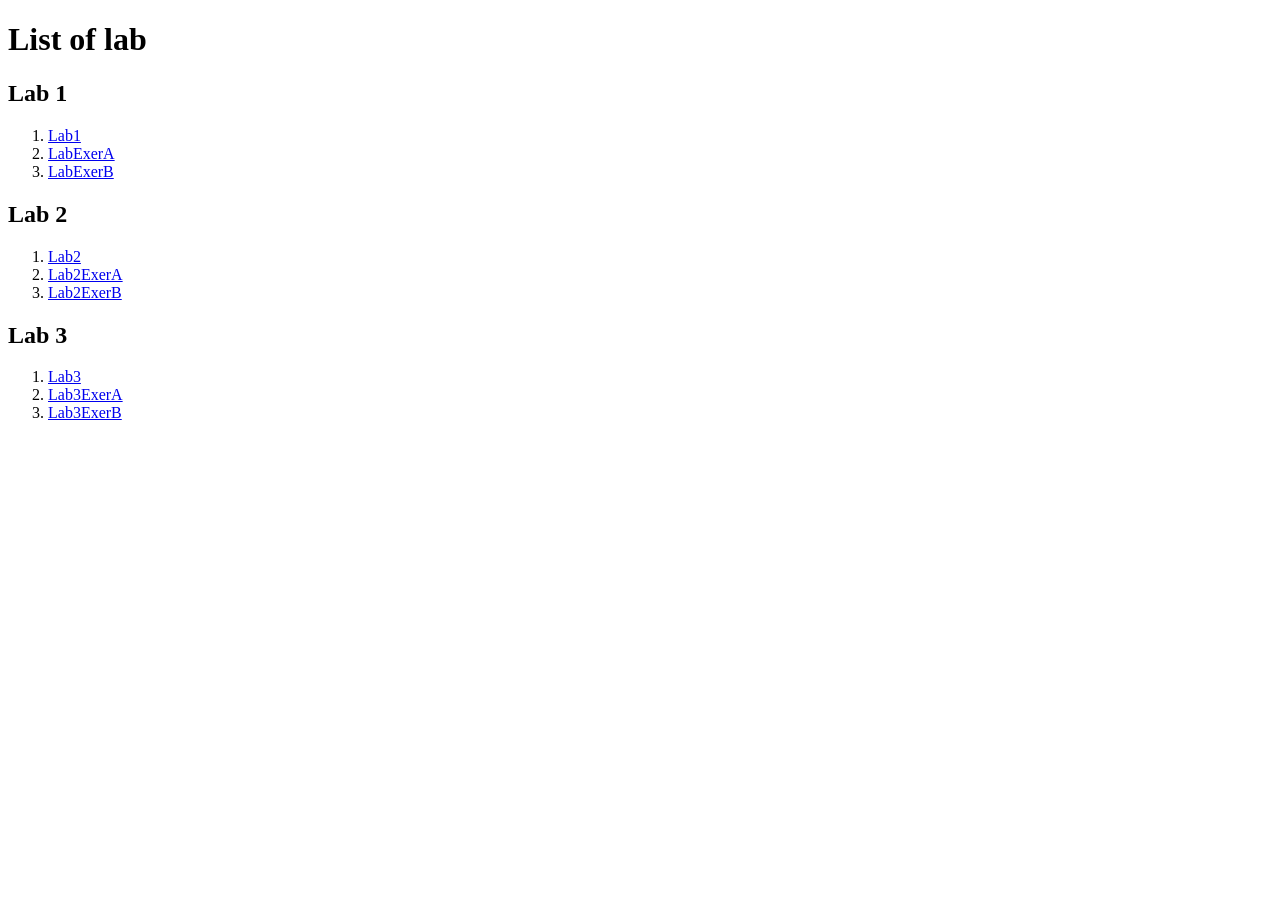
<file: index.html>
<!DOCTYPE html>
<html>
    <head>
        <title>List of lab </title>
    </head>
    <body>
        <h1>List of lab</h1>

        <h2>Lab 1</h2>
        <ol>
            <li> <a href = " LAB1/LAB1.html(S80904).zip">Lab1</a></li>
            <li> <a href = " Lab Exercise 1/profile.html">LabExerA</a></li>
            <li> <a href = " Lab Exercise 2/lab1_ExerciseB.html">LabExerB</a></li>
        </ol>
        <h2>Lab 2</h2>
        <ol>
            <li> <a href = " Lab 2/lab2.html">Lab2</a></li>
            <li> <a href = " Lab2_ProblemA(S80904)/lab2_ExerA.html">Lab2ExerA</a></li>  
            <li> <a href = " Lab2_ProbelemB(S80904)/lab2_ExerB.html">Lab2ExerB</a></li>
        </ol>
        <h2>Lab 3</h2>
        <ol>
            <li> <a href = " Lab3(S80904)/calculator.html">Lab3</a></li>
            <li> <a href = " LAB3_A.html/lab3_ExerA.html">Lab3ExerA</a></li>  
            <li> <a href = " LAB3_B.html/lab3_ExerB.html">Lab3ExerB</a></li>
        </ol>
    </body>
</html>
</file>
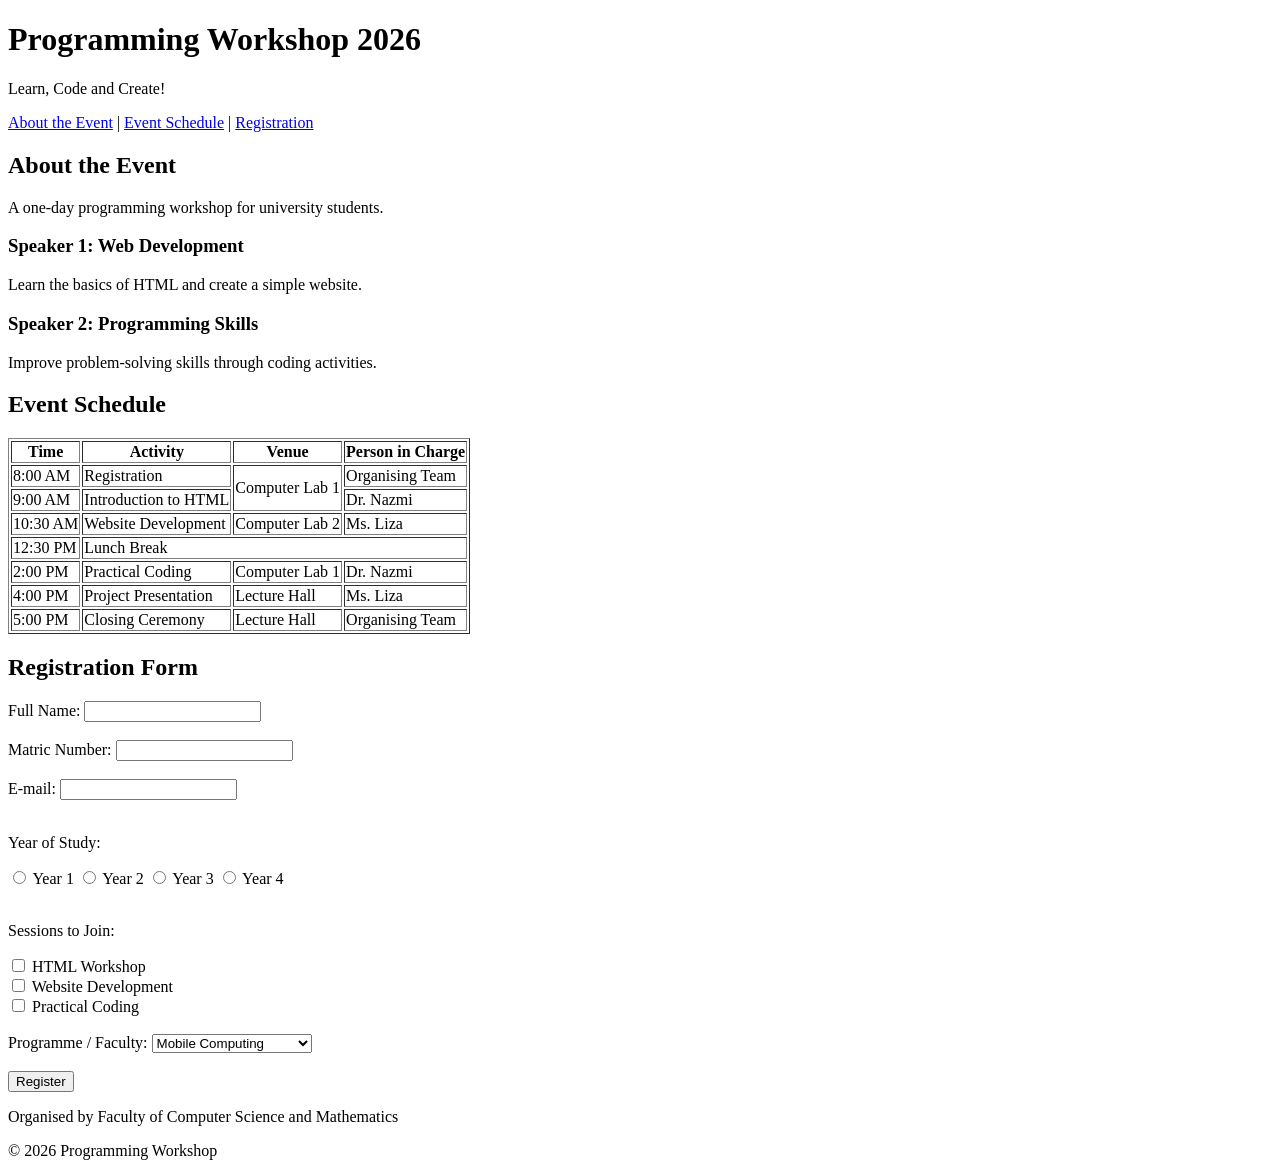
<file: Lab2_ProblemA(S80904)/lab2_ExerA.html>
<!DOCTYPE html>
<html lang="en">
<head>
    <meta charset="UTF-8">
    <title>Programming Workshop</title>
</head>
<body>

    <!-- Header: Nama dan slogan acara -->
    <header>
        <h1>Programming Workshop 2026</h1>
        <p>Learn, Code and Create!</p>
    </header>

    <!-- Navigation: Pautan ke setiap section -->
    <nav>
        <a href="#about">About the Event</a> |
        <a href="#schedule">Event Schedule</a> |
        <a href="#register">Registration</a>
    </nav>

    <!-- Section 1: Maklumat acara -->
    <section id="about">
        <h2>About the Event</h2>
        <p>A one-day programming workshop for university students.</p>

        <article>
            <h3>Speaker 1: Web Development</h3>
            <p>Learn the basics of HTML and create a simple website.</p>
        </article>

        <article>
            <h3>Speaker 2: Programming Skills</h3>
            <p>Improve problem-solving skills through coding activities.</p>
        </article>
    </section>

    <!-- Section 2: Jadual aktiviti -->
    <section id="schedule">
        <h2>Event Schedule</h2>

        <table border="1">
            <tr>
                <th>Time</th>
                <th>Activity</th>
                <th>Venue</th>
                <th>Person in Charge</th>
            </tr>
            <tr>
                <td>8:00 AM</td>
                <td>Registration</td>
                <td rowspan="2">Computer Lab 1</td>
                <td>Organising Team</td>
            </tr>
            <tr>
                <td>9:00 AM</td>
                <td>Introduction to HTML</td>
                <td>Dr. Nazmi</td>
            </tr>
            <tr>
                <td>10:30 AM</td>
                <td>Website Development</td>
                <td>Computer Lab 2</td>
                <td>Ms. Liza</td>
            </tr>
            <tr>
                <td>12:30 PM</td>
                <td colspan="3">Lunch Break</td>
            </tr>
            <tr>
                <td>2:00 PM</td>
                <td>Practical Coding</td>
                <td>Computer Lab 1</td>
                <td>Dr. Nazmi</td>
            </tr>
            <tr>
                <td>4:00 PM</td>
                <td>Project Presentation</td>
                <td>Lecture Hall</td>
                <td>Ms. Liza</td>
            </tr>
            <tr>
                <td>5:00 PM</td>
                <td>Closing Ceremony</td>
                <td>Lecture Hall</td>
                <td>Organising Team</td>
            </tr>
        </table>
    </section>

    <!-- Section 3: Borang pendaftaran -->
    <section id="register">
        <h2>Registration Form</h2>

        <form action="register.html" method="post">
            <label for="fullname">Full Name:</label>
            <input type="text" id="fullname" name="fullname" required>
            <br><br>

            <label for="matric">Matric Number:</label>
            <input type="text" id="matric" name="matric" required>
            <br><br>

            <label for="email">E-mail:</label>
            <input type="email" id="email" name="email" required>
            <br><br>

            <p>Year of Study:</p>
            <input type="radio" id="year1" name="year" value="Year 1">
            <label for="year1">Year 1</label>

            <input type="radio" id="year2" name="year" value="Year 2">
            <label for="year2">Year 2</label>

            <input type="radio" id="year3" name="year" value="Year 3">
            <label for="year3">Year 3</label>

            <input type="radio" id="year4" name="year" value="Year 4">
            <label for="year4">Year 4</label>
            <br><br>

            <p>Sessions to Join:</p>
            <input type="checkbox" id="html" name="sessions" value="HTML">
            <label for="html">HTML Workshop</label>
            <br>

            <input type="checkbox" id="web" name="sessions" value="Web">
            <label for="web">Website Development</label>
            <br>

            <input type="checkbox" id="coding" name="sessions" value="Coding">
            <label for="coding">Practical Coding</label>
            <br><br>

            <label for="programme">Programme / Faculty:</label>
            <select id="programme" name="programme">
                <option value="Mobile Computing">Mobile Computing</option>
                <option value="Computer Science">Computer Science</option>
                <option value="Information Technology">Information Technology</option>
                <option value="Software Engineering">Software Engineering</option>
            </select>
            <br><br>

            <input type="submit" value="Register">
        </form>
    </section>

    <!-- Footer: Maklumat penganjur -->
    <footer>
        <p>Organised by Faculty of Computer Science and Mathematics</p>
        <p>&copy; 2026 Programming Workshop</p>
    </footer>

</body>
</html>
</file>
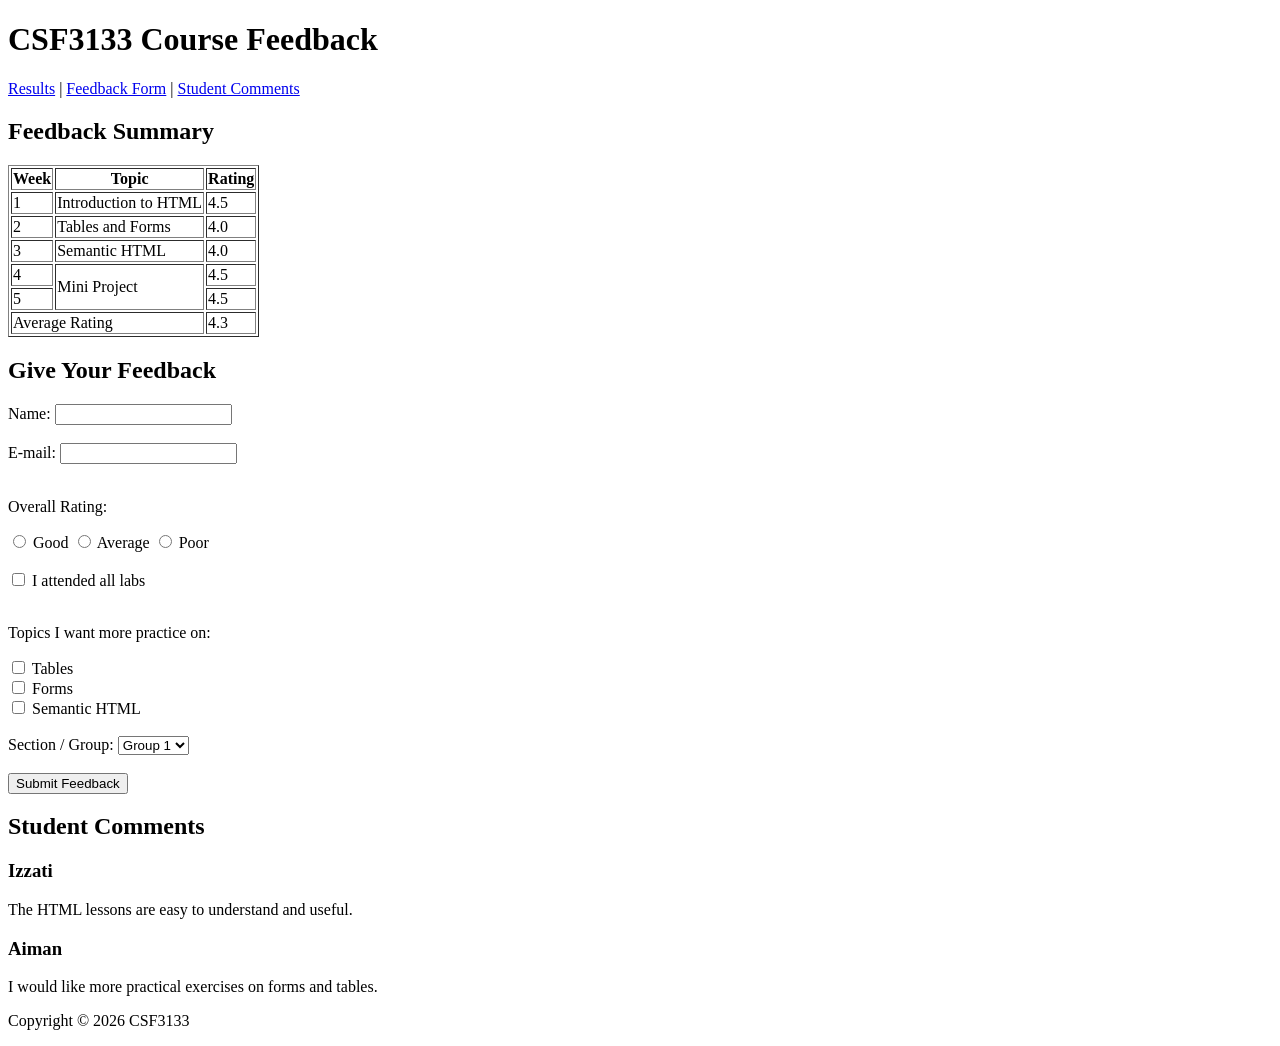
<file: Lab2_ProblemB(S80904)/lab2_ExerB.html>
<!DOCTYPE html>
<html lang="en">
<head>
    <meta charset="UTF-8">
    <title>Course Feedback</title>
</head>
<body>

    <!-- Errors in the original code:
    Error 1 (Line 10): </head> used instead of </header>.
    Error 2 (Line 20): Rating used <td> instead of <th>.
    Error 3 (Line 26): Missing closing </tr> tag.
    Error 4 (Line 28): Incorrect colspan="3" in the Week 2 row.
    Error 5 (Line 32): Missing > in the Semantic HTML cell.
    Error 6 (Line 40): Label for="name" did not match input id.
    Error 7 (Lines 42-44): Radio buttons used different names.
    Error 8 (Line 47): Label for="labs" did not match id="lab".
    Error 9 (Line 49): </from> should be </form>.
    Error 10 (Line 52): Missing semicolon after &copy.
    -->

    <!-- Header: Tajuk halaman -->
    <header>
        <h1>CSF3133 Course Feedback</h1>
    </header>

    <!-- Navigation: Pautan ke bahagian halaman -->
    <nav>
        <a href="#results">Results</a> |
        <a href="#form">Feedback Form</a> |
        <a href="#comments">Student Comments</a>
    </nav>

    <!-- Section 1: Jadual ringkasan maklum balas -->
    <section id="results">
        <h2>Feedback Summary</h2>

        <table border="1">
            <tr>
                <th>Week</th>
                <th>Topic</th>
                <th>Rating</th>
            </tr>
            <tr>
                <td>1</td>
                <td>Introduction to HTML</td>
                <td>4.5</td>
            </tr>
            <tr>
                <td>2</td>
                <td>Tables and Forms</td>
                <td>4.0</td>
            </tr>
            <tr>
                <td>3</td>
                <td>Semantic HTML</td>
                <td>4.0</td>
            </tr>
            <tr>
                <td>4</td>
                <td rowspan="2">Mini Project</td>
                <td>4.5</td>
            </tr>
            <tr>
                <td>5</td>
                <td>4.5</td>
            </tr>
            <tr>
                <td colspan="2">Average Rating</td>
                <td>4.3</td>
            </tr>
        </table>
    </section>

    <!-- Section 2: Borang maklum balas -->
    <section id="form">
        <h2>Give Your Feedback</h2>

        <form action="submit_feedback.php" method="post">

            <label for="fullname">Name:</label>
            <input type="text" id="fullname" name="name" required>
            <br><br>

            <label for="email">E-mail:</label>
            <input type="email" id="email" name="email" required>
            <br><br>

            <p>Overall Rating:</p>

            <input type="radio" id="good" name="rating" value="Good">
            <label for="good">Good</label>

            <input type="radio" id="average" name="rating" value="Average">
            <label for="average">Average</label>

            <input type="radio" id="poor" name="rating" value="Poor">
            <label for="poor">Poor</label>
            <br><br>

            <input type="checkbox" id="lab" name="labs" value="yes">
            <label for="lab">I attended all labs</label>
            <br><br>

            <!-- New section: Topik untuk latihan tambahan -->
            <p>Topics I want more practice on:</p>

            <input type="checkbox" id="tables" name="topics" value="Tables">
            <label for="tables">Tables</label>
            <br>

            <input type="checkbox" id="forms" name="topics" value="Forms">
            <label for="forms">Forms</label>
            <br>

            <input type="checkbox" id="semantic" name="topics" value="Semantic HTML">
            <label for="semantic">Semantic HTML</label>
            <br><br>

            <!-- New section: Pilihan section atau kumpulan -->
            <label for="group">Section / Group:</label>
            <select id="group" name="group">
                <option value="Group 1">Group 1</option>
                <option value="Group 2">Group 2</option>
                <option value="Group 3">Group 3</option>
            </select>
            <br><br>

            <input type="submit" value="Submit Feedback">

        </form>
    </section>

    <!-- Section 3: Komen daripada pelajar -->
    <section id="comments">
        <h2>Student Comments</h2>

        <article>
            <h3>Izzati</h3>
            <p>The HTML lessons are easy to understand and useful.</p>
        </article>

        <article>
            <h3>Aiman</h3>
            <p>I would like more practical exercises on forms and tables.</p>
        </article>
    </section>

    <!-- Footer: Hak cipta -->
    <footer>
        <p>Copyright &copy; 2026 CSF3133</p>
    </footer>

</body>
</html>
</file>
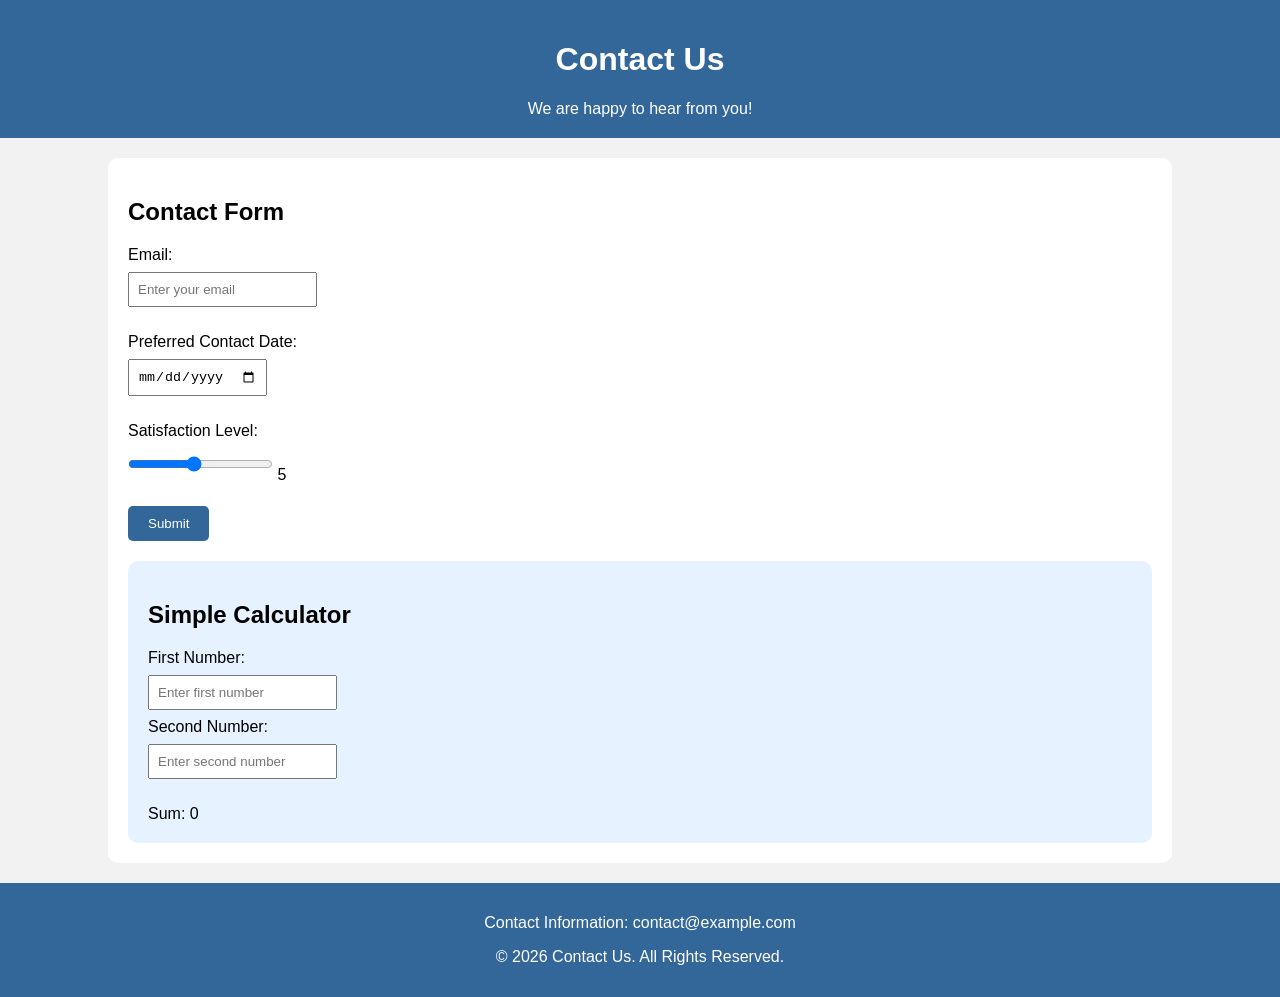
<file: Lab3(s80904).html/calculator.html>
<!DOCTYPE html>
<html>
<head>
    <title>Interactive Contact Form</title>

    <style>
        body {
            font-family: Arial, sans-serif;
            background-color: #f2f2f2;
            margin: 0;
            padding: 0;
        }

        .header {
            background-color: #336699;
            color: white;
            text-align: center;
            padding: 20px;
        }

        .content {
            width: 80%;
            margin: 20px auto;
            background-color: white;
            padding: 20px;
            border-radius: 10px;
        }

        .calculator {
            background-color: #e6f2ff;
            padding: 20px;
            margin-top: 20px;
            border-radius: 10px;
        }

        input {
            margin: 8px 0;
            padding: 8px;
        }

        button {
            background-color: #336699;
            color: white;
            padding: 10px 20px;
            border: none;
            cursor: pointer;
            border-radius: 5px;
        }

        button:hover {
            background-color: #224466;
        }

        .footer {
            background-color: #336699;
            color: white;
            text-align: center;
            padding: 15px;
        }
    </style>
</head>

<body>

    <!-- Header Section -->
    <div class="header">

        <h1>Contact Us</h1>

        <span>We are happy to hear from you!</span>

    </div>


    <!-- Content Section -->
    <div class="content">

        <h2>Contact Form</h2>

        <form onsubmit="submitForm(event)">

            <!-- Email Input -->
            <label>Email:</label><br>
            <input type="email" id="email"
                   placeholder="Enter your email" required>
            <br><br>

            <!-- Date Input -->
            <label>Preferred Contact Date:</label><br>
            <input type="date" id="date" required>
            <br><br>

            <!-- Range Slider -->
            <label>Satisfaction Level:</label><br>
            <input type="range" id="satisfaction"
                   min="1" max="10" value="5"
                   oninput="showSatisfaction()">

            <span id="level">5</span>
            <br><br>

            <!-- Submit Button -->
            <button type="submit">Submit</button>

        </form>


        <!-- Calculator Section -->
        <div class="calculator">

            <h2>Simple Calculator</h2>

            <label>First Number:</label><br>

            <input type="number" id="x"
                   placeholder="Enter first number"
                   oninput="calculate()">

            <br>

            <label>Second Number:</label><br>

            <input type="number" id="y"
                   placeholder="Enter second number"
                   oninput="calculate()">

            <br><br>

            <label>Sum:</label>

            <output id="result" for="x y">0</output>

        </div>

    </div>


    <!-- Footer Section -->
    <div class="footer">

        <p>Contact Information: contact@example.com</p>

        <p>&copy; 2026 Contact Us. All Rights Reserved.</p>

    </div>


    <!-- JavaScript -->
    <script>

        // Calculator Function
        function calculate() {

            let num1 = parseFloat(document.getElementById("x").value) || 0;

            let num2 = parseFloat(document.getElementById("y").value) || 0;

            let sum = num1 + num2;

            document.getElementById("result").value = sum;

        }


        // Satisfaction Level Function
        function showSatisfaction() {

            let value = document.getElementById("satisfaction").value;

            document.getElementById("level").innerHTML = value;

        }


        // Submit Form Function
        function submitForm(event) {

            event.preventDefault();

            alert("Your contact form has been submitted!");

        }

    </script>

</body>
</html>
</file>
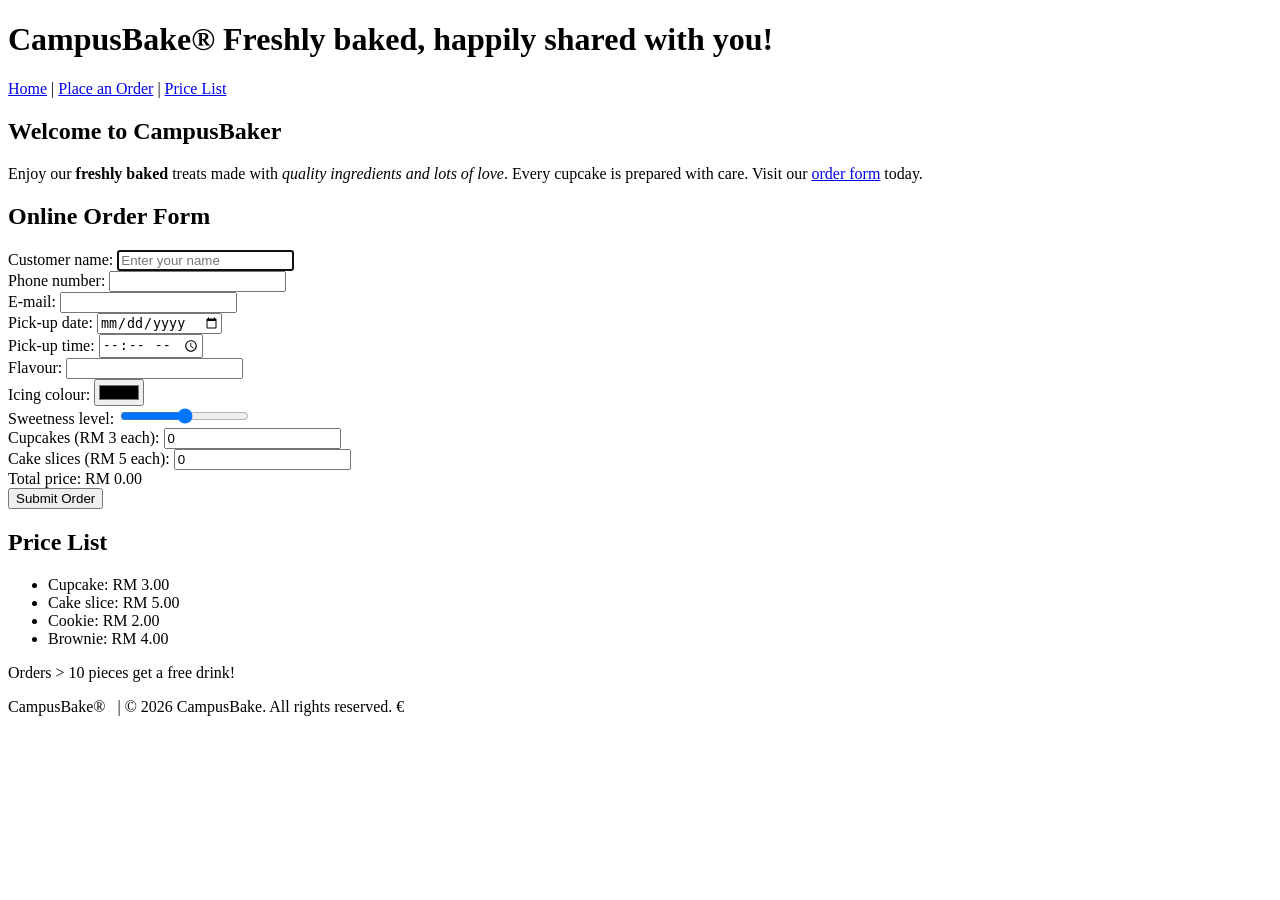
<file: LAB3_A.html/Lab3_ExerA.html>
<!DOCTYPE html>
<html lang="en">
<head>
    <meta charset="UTF-8">
    <title>CampusBake Online Order</title>
</head>
<body>

    <!-- Header -->
    <div id="header">
        <h1>CampusBake&reg;
            <span>Freshly baked, happily shared with you!</span>
        </h1>
    </div>

    <!-- Navigation -->
    <div id="nav">
        <a href="#home">Home</a> |
        <a href="#order">Place an Order</a> |
        <a href="#prices">Price List</a>
    </div>

    <!-- Main Content -->
    <div id="content">
        <h2 id="home">Welcome to CampusBaker</h2>

        <p>
            Enjoy our <strong>freshly baked</strong> treats made with
            <em>quality ingredients and lots of love</em>.
            Every cupcake is <span>prepared with care</span>.
            Visit our <a href="#order">order form</a> today.
        </p>

        <!-- Order Form -->
        <div id="order">
            <h2>Online Order Form</h2>

            <form action="#" method="get"
                oninput="total.value = (Number(cupcakes.value)*3 + Number(slices.value)*5).toFixed(2)">

                <label for="customer">Customer name:</label>
                <input type="text" id="customer" name="customer"
                    placeholder="Enter your name" required autofocus>
                <br>

                <label for="phone">Phone number:</label>
                <input type="tel" id="phone" name="phone" required>
                <br>

                <label for="email">E-mail:</label>
                <input type="email" id="email" name="email" required>
                <br>

                <label for="date">Pick-up date:</label>
                <input type="date" id="date" name="date">
                <br>

                <label for="time">Pick-up time:</label>
                <input type="time" id="time" name="time">
                <br>

                <label for="flavour">Flavour:</label>
                <input type="text" id="flavour" name="flavour"
                    list="flavours">

                <datalist id="flavours">
                    <option value="Chocolate">
                    <option value="Vanilla">
                    <option value="Strawberry">
                    <option value="Red Velvet">
                </datalist>
                <br>

                <label for="icing">Icing colour:</label>
                <input type="color" id="icing" name="icing">
                <br>

                <label for="sweetness">Sweetness level:</label>
                <input type="range" id="sweetness" name="sweetness"
                    min="1" max="5" step="1">
                <br>

                <label for="cupcakes">Cupcakes (RM 3 each):</label>
                <input type="number" id="cupcakes" name="cupcakes"
                    min="0" value="0">
                <br>

                <label for="slices">Cake slices (RM 5 each):</label>
                <input type="number" id="slices" name="slices"
                    min="0" value="0">
                <br>

                Total price: RM
                <output name="total" for="cupcakes slices">0.00</output>
                <br>

                <button type="submit">Submit Order</button>
            </form>
        </div>
    </div>

    <!-- Sidebar: Price List -->
    <div id="sidebar">
        <h2 id="prices">Price List</h2>
        <ul>
            <li>Cupcake: RM 3.00</li>
            <li>Cake slice: RM 5.00</li>
            <li>Cookie: RM 2.00</li>
            <li>Brownie: RM 4.00</li>
        </ul>

        <p>Orders &gt; 10 pieces get a free drink!</p>
    </div>

    <!-- Footer -->
    <div id="footer">
        <p>
            CampusBake&reg; &nbsp; | &copy; 2026 CampusBake. All rights reserved. &euro;
        </p>
    </div>

</body>
</html>

<!-- Testing observations:
1. Submitting with required fields empty is blocked by browser validation.
2. Entering "myemail" in the email field is rejected as invalid.
-->
</file>
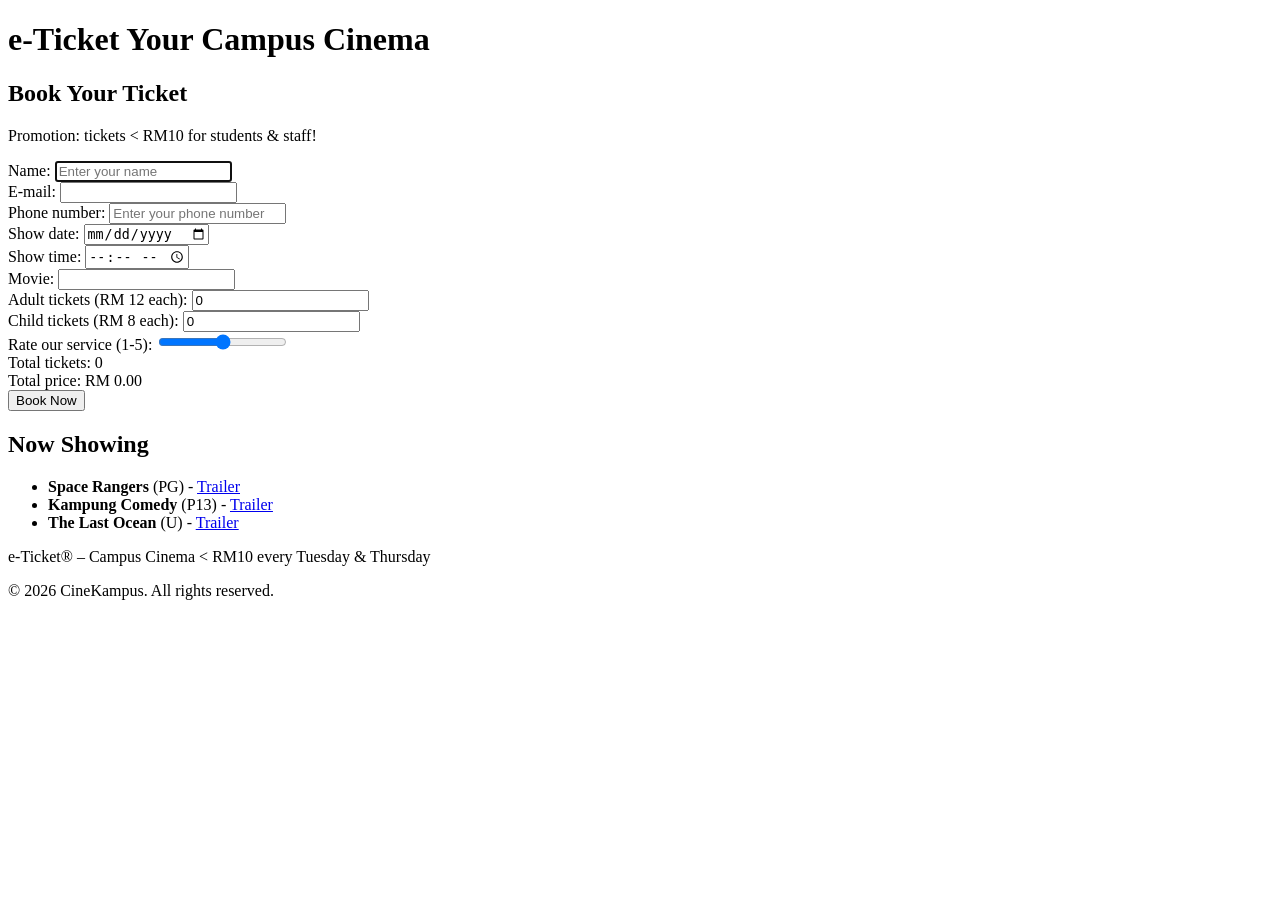
<file: LAB3_B.html/Lab3_ExerB.html>
<!DOCTYPE html>
<html lang="en">
<head>
    <meta charset="UTF-8">
    <title>Ticket Booking</title>
</head>
<body>

    <!-- Errors corrected:
         Line 1: Correct DOCTYPE declaration.
         Line 9: Correct span and h1 closing tags.
         Line 11: Use div instead of span for content.
         Line 13: Escape < using &lt; and & using &amp;.
         Line 14: Convert values to numbers for calculations.
         Line 18: Correct email input type and add required.
         Line 22: Match datalist id with input list.
         Line 23: Correct datalist id.
         Line 32: Correct range min and max.
         Line 33: Correct output for attribute.
         Line 38: Correct copyright entity to &copy;.
         Lines 41, 54-55: Remove duplicate closing tags.
    -->

    <!-- Header -->
    <div id="header">
        <h1>e-Ticket <span>Your Campus Cinema</span></h1>
    </div>

    <!-- Booking Content -->
    <div id="content">
        <h2>Book Your Ticket</h2>

        <p>Promotion: tickets &lt; RM10 for students &amp; staff!</p>

        <!-- Booking Form -->
        <form action="#" method="get"
            oninput="total.value = Number(adult.value) + Number(child.value);
            price.value = (Number(adult.value)*12 + Number(child.value)*8).toFixed(2)">

            <label for="name">Name:</label>
            <input type="text" id="name" name="name"
                placeholder="Enter your name" required autofocus>
            <br>

            <label for="email">E-mail:</label>
            <input type="email" id="email" name="email" required>
            <br>

            <label for="phone">Phone number:</label>
            <input type="tel" id="phone" name="phone"
                placeholder="Enter your phone number" required>
            <br>

            <label for="date">Show date:</label>
            <input type="date" id="date" name="date">
            <br>

            <label for="time">Show time:</label>
            <input type="time" id="time" name="time">
            <br>

            <label for="movie">Movie:</label>
            <input type="text" id="movie" name="movie" list="movies">

            <datalist id="movies">
                <option value="Space Rangers">
                <option value="Kampung Comedy">
                <option value="The Last Ocean">
            </datalist>
            <br>

            <label for="adult">Adult tickets (RM 12 each):</label>
            <input type="number" id="adult" name="adult"
                min="0" value="0">
            <br>

            <label for="child">Child tickets (RM 8 each):</label>
            <input type="number" id="child" name="child"
                min="0" value="0">
            <br>

            <label for="rating">Rate our service (1-5):</label>
            <input type="range" id="rating" name="rating"
                min="1" max="5" step="1">
            <br>

            Total tickets:
            <output name="total" for="adult child">0</output>
            <br>

            Total price: RM
            <output name="price" for="adult child">0.00</output>
            <br>

            <button type="submit">Book Now</button>
        </form>
    </div>

    <!-- Sidebar: Now Showing -->
    <div id="sidebar">
        <h2>Now Showing</h2>

        <ul>
            <li>
                <strong>Space Rangers</strong>
                <span>(PG)</span> -
                <a href="https://www.youtube.com/results?search_query=Space+Rangers+trailer">
                    Trailer
                </a>
            </li>

            <li>
                <strong>Kampung Comedy</strong>
                <span>(P13)</span> -
                <a href="https://www.youtube.com/results?search_query=Kampung+Comedy+trailer">
                    Trailer
                </a>
            </li>

            <li>
                <strong>The Last Ocean</strong>
                <span>(U)</span> -
                <a href="https://www.youtube.com/results?search_query=The+Last+Ocean+trailer">
                    Trailer
                </a>
            </li>
        </ul>
    </div>

    <!-- Footer -->
    <div id="footer">
        <p>
            e-Ticket&reg; &ndash; Campus Cinema
            &lt; RM10 every Tuesday &amp; Thursday
        </p>

        <p>&copy; 2026 CineKampus. All rights reserved.</p>
    </div>

</body>
</html>
</file>
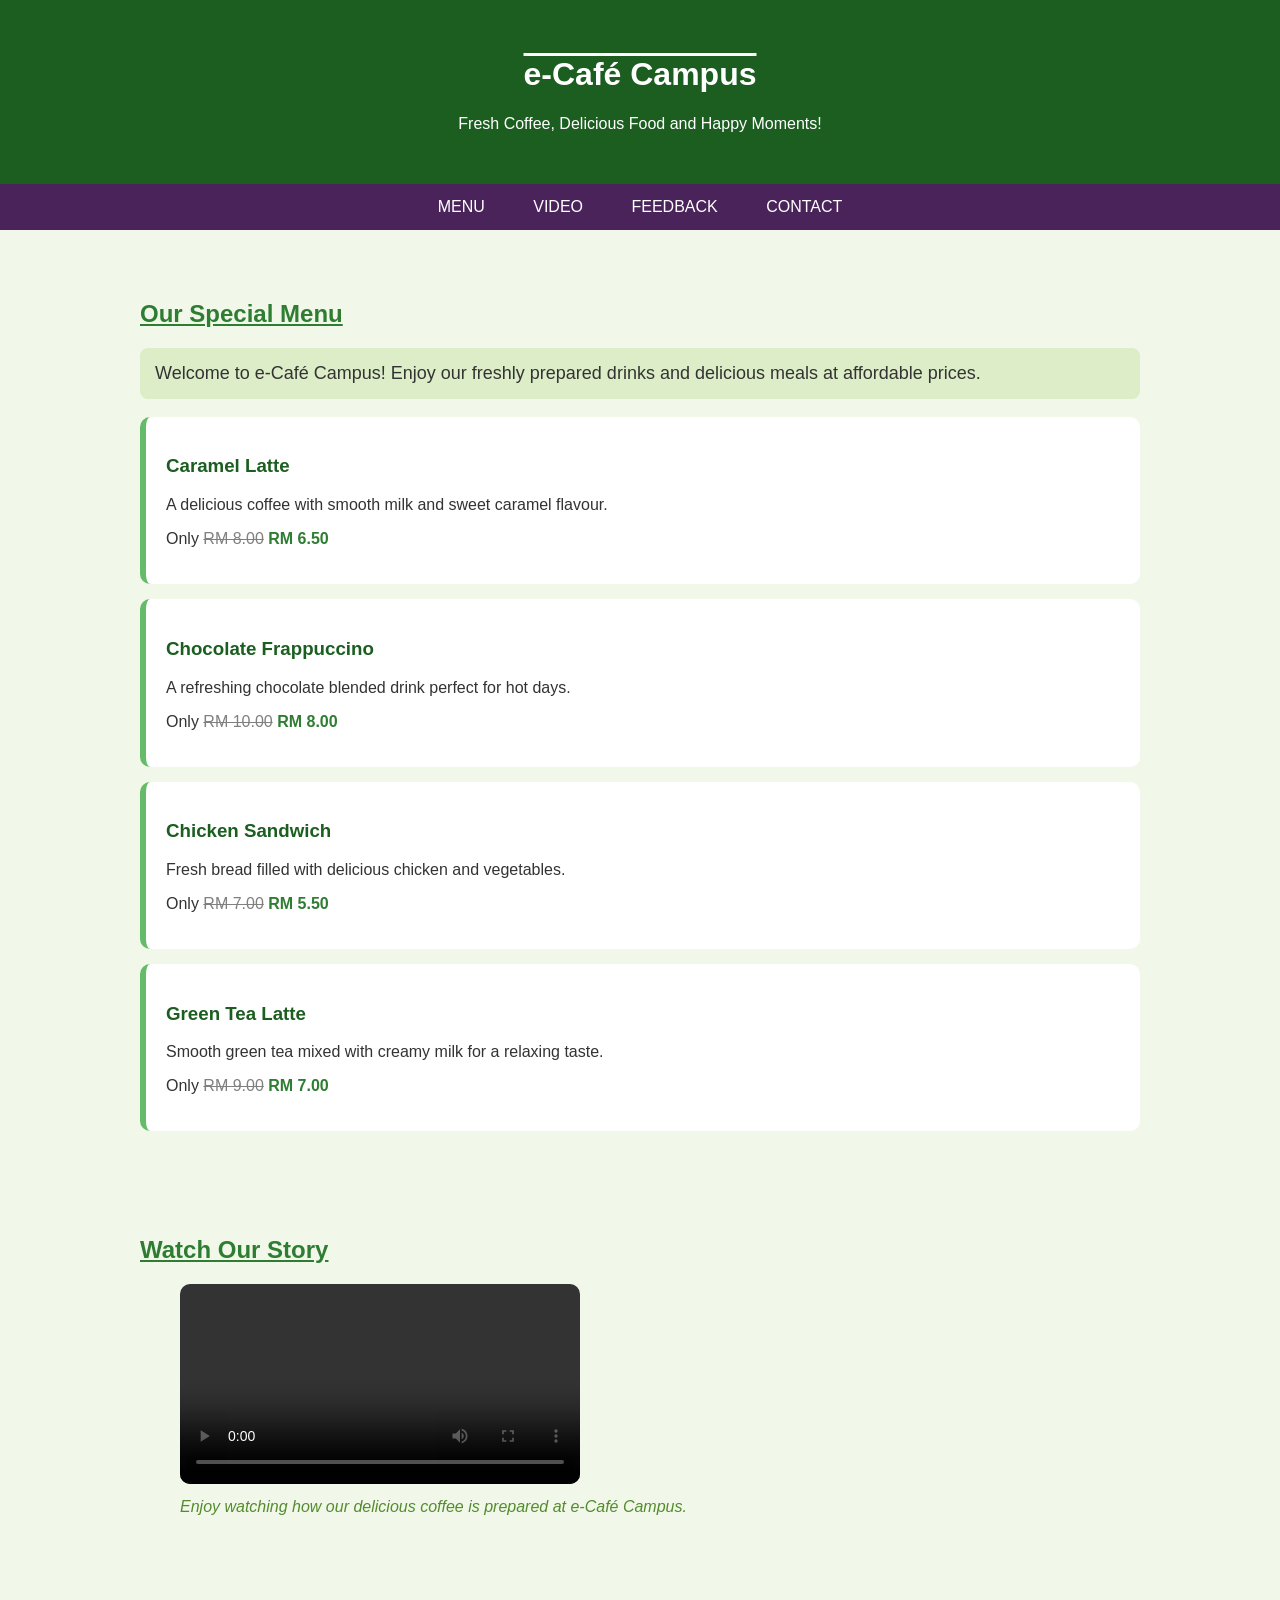
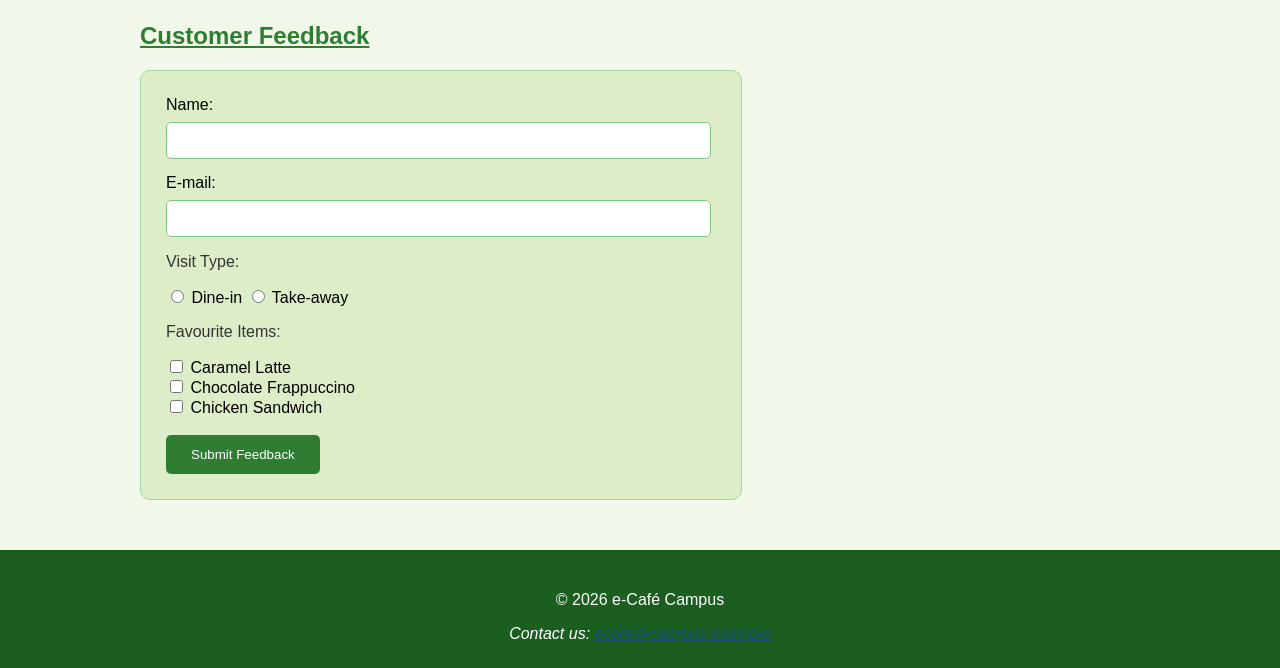
<file: Lab4_ExerB.html/lab4_ExerB.html>
<!DOCTYPE html>
<html lang="en">
<head>
    <meta charset="utf-8">
    <meta name="viewport" content="width=device-width, initial-scale=1.0">

    <title>e-Café Campus</title>

    <!-- External CSS -->
    <link rel="stylesheet" href="cafe.css">

    <!-- Internal CSS -->
    <style>

        body {
            background-color: #F1F8E9;
            font-family: Arial, sans-serif;
            margin: 0;
        }

        /* Header */
        header {
            background-color: #1B5E20;
            color: white;
            text-align: center;
            padding: 35px;
        }

        h1 {
            text-decoration: overline;
            color: white;
        }

        h2 {
            color: #2E7D32;
            text-decoration: underline;
        }

        p {
            color: #333333;
            text-align: justify;
        }

        /* Introduction */
        .intro {
            font-size: 18px;
            background-color: #DCEDC8;
            padding: 15px;
            border-radius: 8px;
        }

        /* Menu Prices */
        .highlight {
            font-weight: bold;
            color: #2E7D32;
        }

        .old-price {
            text-decoration: line-through;
            color: gray;
        }

        /* Sections */
        section {
            width: 90%;
            max-width: 1000px;
            margin: 30px auto;
            padding: 20px;
        }

        /* Menu Cards */
        article {
            background-color: #FFFFFF;
            padding: 20px;
            margin-bottom: 15px;
            border-left: 6px solid #66BB6A;
            border-radius: 10px;
        }

        article h3 {
            color: #1B5E20;
        }

        /* Video */
        video {
            max-width: 100%;
            height: auto;
            border-radius: 10px;
        }

        figcaption {
            color: #558B2F;
            margin-top: 10px;
            font-style: italic;
        }

        /* Feedback Form */
        .feedback-form {
            width: 90%;
            max-width: 550px;
            padding: 25px;
            border: 1px solid #A5D6A7;
            background-color: #DCEDC8;
            border-radius: 10px;
        }

        .feedback-form input[type="text"],
        .feedback-form input[type="email"] {
            display: block;
            width: 95%;
            padding: 10px;
            margin: 8px 0 15px;
            border: 1px solid #81C784;
            border-radius: 5px;
        }

        /* Submit Button */
        button {
            padding: 12px 25px;
            background-color: #2E7D32;
            color: white;
            border: none;
            border-radius: 5px;
            cursor: pointer;
        }

        button:hover {
            background-color: #1B5E20;
        }

        /* Footer */
        footer {
            text-align: center;
            padding: 25px;
            background-color: #1B5E20;
            color: white;
        }

        footer p {
            color: white;
            text-align: center;
        }

        footer a {
            color: white;
        }

    </style>
</head>

<body>

    <!-- Errors identified in original code:

    1. Line 7: Incorrect CSS comment syntax.
    2. Line 9: list-style-type: no is invalid.
    3. Lines 14-15: Incorrect order of link states.
    4. Line 17: text-decoration: overlined is invalid.
    5. Line 18: Missing colon after color property.
    6. Line 19: Incorrect selector #intro.
    7. Line 22: Missing dot before highlight selector.
    8. Line 34: Incorrect Menu link destination.
    9. Lines 42 and 46: Duplicate article IDs.
    10. Line 53: Missing video controls attribute.
    11. Line 54: Incorrect video MIME type.
    12. Original code did not include viewport meta tag.
    -->

    <!-- Header Section -->
    <header>
        <h1>e-Café Campus</h1>
        <p style="color:white; text-align:center;">
            Fresh Coffee, Delicious Food and Happy Moments!
        </p>
    </header>

    <!-- Navigation Bar -->
    <nav>
        <ul>
            <li><a href="#menu">Menu</a></li>
            <li><a href="#video">Video</a></li>
            <li><a href="#feedback">Feedback</a></li>
            <li><a href="#contact">Contact</a></li>
        </ul>
    </nav>

    <!-- Menu Section -->
    <section id="menu">

        <h2>Our Special Menu</h2>

        <p class="intro">
            Welcome to e-Café Campus! Enjoy our freshly prepared
            drinks and delicious meals at affordable prices.
        </p>

        <!-- Menu Item 1 -->
        <article class="item">
            <h3>Caramel Latte</h3>

            <p>
                A delicious coffee with smooth milk
                and sweet caramel flavour.
            </p>

            <p>
                Only
                <span class="old-price">RM 8.00</span>
                <span class="highlight">RM 6.50</span>
            </p>
        </article>

        <!-- Menu Item 2 -->
        <article class="item">
            <h3>Chocolate Frappuccino</h3>

            <p>
                A refreshing chocolate blended drink
                perfect for hot days.
            </p>

            <p>
                Only
                <span class="old-price">RM 10.00</span>
                <span class="highlight">RM 8.00</span>
            </p>
        </article>

        <!-- Menu Item 3 -->
        <article class="item">
            <h3>Chicken Sandwich</h3>

            <p>
                Fresh bread filled with delicious chicken
                and vegetables.
            </p>

            <p>
                Only
                <span class="old-price">RM 7.00</span>
                <span class="highlight">RM 5.50</span>
            </p>
        </article>

        <!-- Menu Item 4 -->
        <article class="item">
            <h3>Green Tea Latte</h3>

            <p>
                Smooth green tea mixed with creamy milk
                for a relaxing taste.
            </p>

            <p>
                Only
                <span class="old-price">RM 9.00</span>
                <span class="highlight">RM 7.00</span>
            </p>
        </article>

    </section>

    <!-- Video Section -->
    <section id="video">

        <h2>Watch Our Story</h2>

        <figure>

            <video width="400" height="300" controls>

                <source src="cafe.mp4" type="video/mp4">

                Your browser does not support the video tag.

            </video>

            <figcaption>
                Enjoy watching how our delicious coffee
                is prepared at e-Café Campus.
            </figcaption>

        </figure>

    </section>

    <!-- Feedback Section -->
    <section id="feedback">

        <h2>Customer Feedback</h2>

        <form class="feedback-form" action="#" method="post">

            <label for="name">Name:</label>

            <input type="text"
                   id="name"
                   name="name"
                   required>

            <label for="email">E-mail:</label>

            <input type="email"
                   id="email"
                   name="email"
                   required>

            <p>Visit Type:</p>

            <label>
                <input type="radio"
                       name="visit"
                       value="Dine-in"
                       required>
                Dine-in
            </label>

            <label>
                <input type="radio"
                       name="visit"
                       value="Take-away">
                Take-away
            </label>

            <p>Favourite Items:</p>

            <label>
                <input type="checkbox"
                       name="favourite"
                       value="Caramel Latte">
                Caramel Latte
            </label>

            <br>

            <label>
                <input type="checkbox"
                       name="favourite"
                       value="Chocolate Frappuccino">
                Chocolate Frappuccino
            </label>

            <br>

            <label>
                <input type="checkbox"
                       name="favourite"
                       value="Chicken Sandwich">
                Chicken Sandwich
            </label>

            <br><br>

            <button type="submit">Submit Feedback</button>

        </form>

    </section>

    <!-- Footer Section -->
    <footer id="contact">

        <p>&copy; 2026 e-Café Campus</p>

        <address>
            Contact us:
            <a href="mailto:ecafe@campus.example">
                ecafe@campus.example
            </a>
        </address>

    </footer>

</body>
</html>
</file>
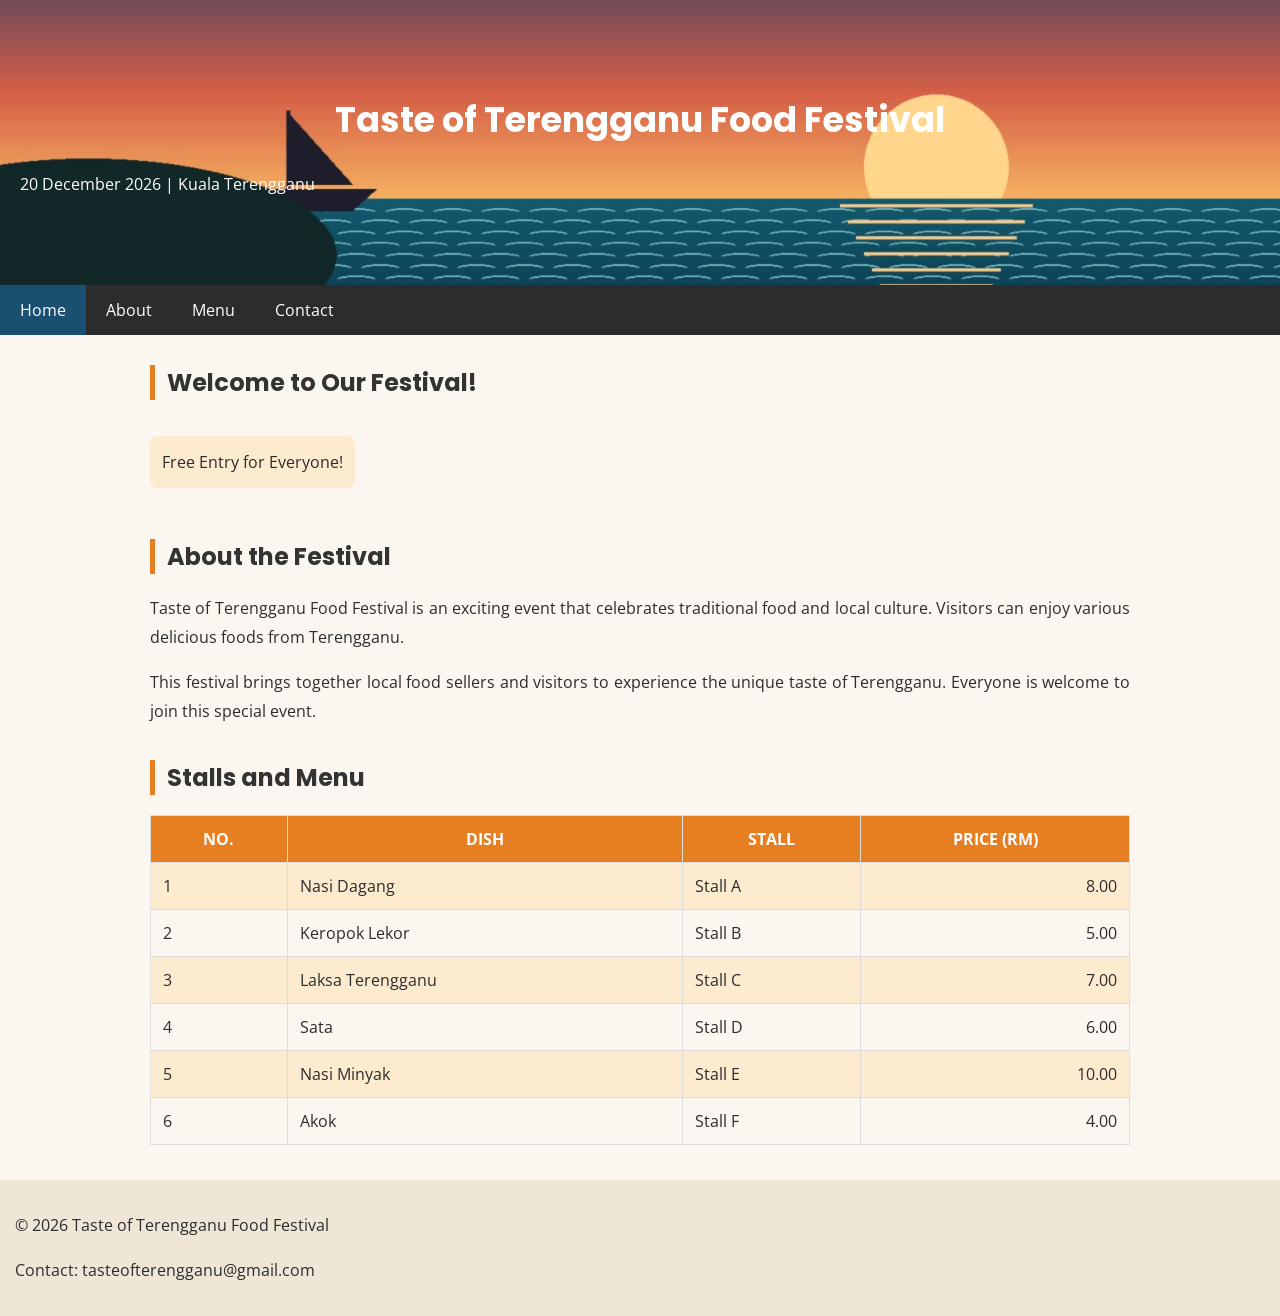
<file: lab5_ExerA.html/food.html>
<!DOCTYPE html>
<html lang="en">
<head>
    <meta charset="UTF-8">
    <meta name="viewport" content="width=device-width, initial-scale=1.0">
    <title>Taste of Terengganu Food Festival</title>

    <link rel="stylesheet" href="food.css">

    <link href="https://fonts.googleapis.com/css2?family=Poppins:wght@400;600;700&family=Open+Sans&display=swap" rel="stylesheet">

    <style>
        h2 {
            border-left: 5px solid #E67E22;
            padding-left: 12px;
        }
    </style>
</head>

<body>

<header>
    <h1>Taste of Terengganu Food Festival</h1>
    <p>20 December 2026 | Kuala Terengganu</p>
</header>

<nav>
    <ul>
        <li><a class="active" href="#home">Home</a></li>
        <li><a href="#about">About</a></li>
        <li><a href="#menu">Menu</a></li>
        <li><a href="#contact">Contact</a></li>
    </ul>
</nav>

<main>

<section id="home">
    <h2>Welcome to Our Festival!</h2>
    <p style="background-color:#FDEBD0; padding:12px; border-radius:8px; display:inline-block;">
        Free Entry for Everyone!
    </p>
</section>

<section id="about">
    <h2>About the Festival</h2>

    <p>
        Taste of Terengganu Food Festival is an exciting event
        that celebrates traditional food and local culture.
        Visitors can enjoy various delicious foods from Terengganu.
    </p>

    <p>
        This festival brings together local food sellers and
        visitors to experience the unique taste of Terengganu.
        Everyone is welcome to join this special event.
    </p>
</section>

<section id="menu">
    <h2>Stalls and Menu</h2>

    <table id="foodTable">
        <tr>
            <th>No.</th>
            <th>Dish</th>
            <th>Stall</th>
            <th>Price (RM)</th>
        </tr>

        <tr>
            <td>1</td>
            <td>Nasi Dagang</td>
            <td>Stall A</td>
            <td>8.00</td>
        </tr>

        <tr>
            <td>2</td>
            <td>Keropok Lekor</td>
            <td>Stall B</td>
            <td>5.00</td>
        </tr>

        <tr>
            <td>3</td>
            <td>Laksa Terengganu</td>
            <td>Stall C</td>
            <td>7.00</td>
        </tr>

        <tr>
            <td>4</td>
            <td>Sata</td>
            <td>Stall D</td>
            <td>6.00</td>
        </tr>

        <tr>
            <td>5</td>
            <td>Nasi Minyak</td>
            <td>Stall E</td>
            <td>10.00</td>
        </tr>

        <tr>
            <td>6</td>
            <td>Akok</td>
            <td>Stall F</td>
            <td>4.00</td>
        </tr>
    </table>
</section>

</main>

<footer id="contact">
    <p>&copy; 2026 Taste of Terengganu Food Festival</p>
    <p>Contact: tasteofterengganu@gmail.com</p>
</footer>

</body>
</html>
</file>
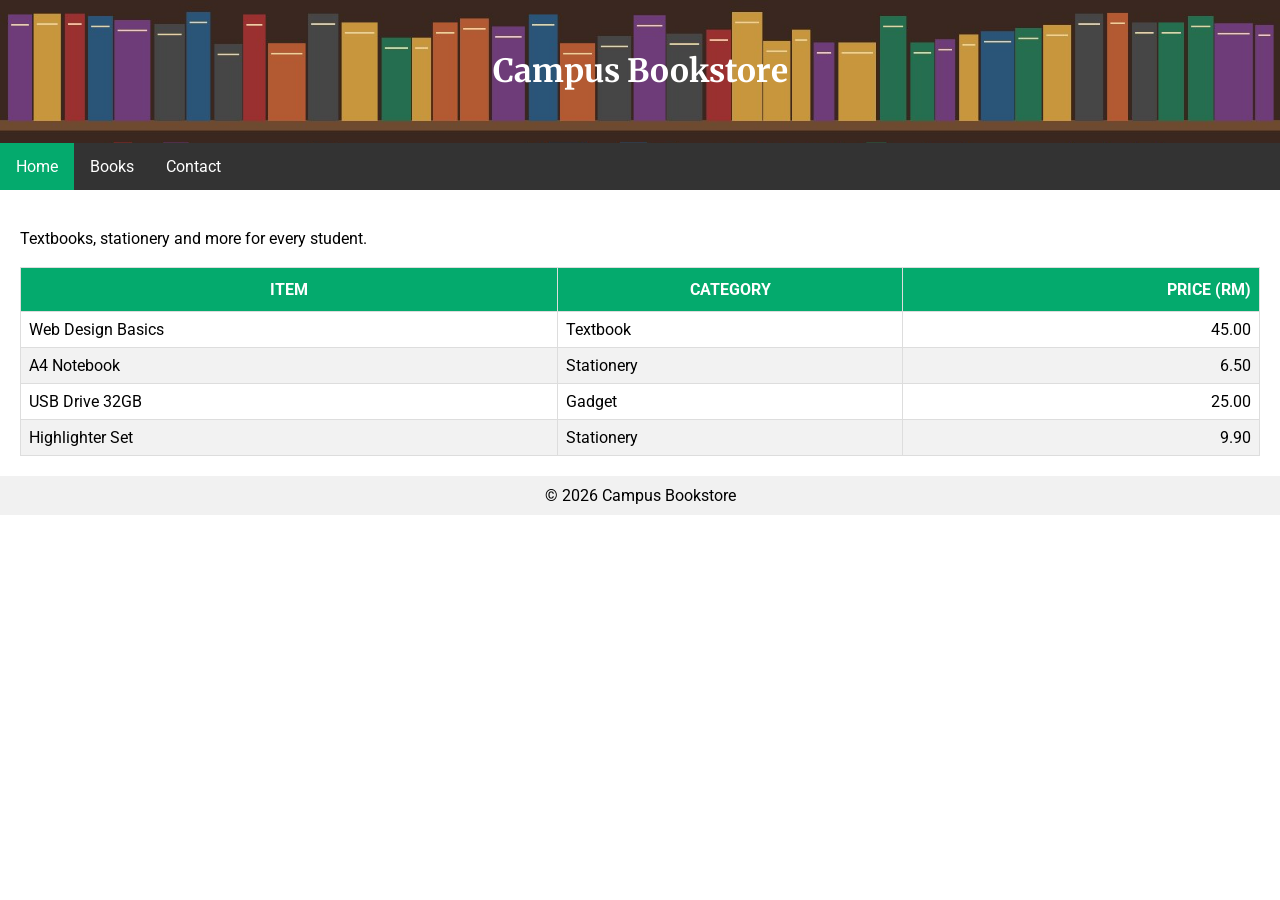
<file: Lab5_ExerB.html/shop.html>
<!-- 
Farhana Nafisa Binti Azhar
S81635
-->

<!DOCTYPE html>
<html lang="en">
<head>
    <meta charset="utf-8">
    <title>Campus Bookstore</title>
    <!-- Fix 1: Corrected rel="stylesheet" and added second font (Merriweather) for headings -->
    <link href="https://fonts.googleapis.com/css2?family=Merriweather:wght@700&family=Roboto:wght@400;700&display=swap" rel="stylesheet">
    <link rel="stylesheet" href="shop.css">
</head>
<body>
<!-- 
  Error 1 (shop.html, Line 6): Invalid stylesheet link syntax ("stylesheets" instead of "stylesheet").
  Error 2 (shop.html, Line 13): Missing class or navigation wrapper; list links use "#home", "#books", "#contact" instead of proper layout classes.
  Error 3 (shop.html, Line 21): Table header cells (th) are missing inside a table row (tr).
  Error 4 (shop.css, Line 2): Misspelled font name 'Robotto' instead of 'Roboto'.
  Error 5 (shop.css, Line 3): Missing image file reference or typo ("paper.gif" needs to match lab resources).
  Error 6 (shop.css, Line 5): Misspelled CSS property "bacground-position" instead of "background-position".
  Error 7 (shop.css, Line 12): Floating list items without proper container background or overflow handling; background-color: #333 misplaced inside ul block.
  Error 8 (shop.css, Line 17): "display: inline;" should be "display: block;" for navigation anchor links to allow proper padding and hover states.
  Error 9 (shop.css, Line 37): Pseudo-class selector typo ":hovered" instead of the correct ":hover".
  Error 10 (shop.html, Line 10-12): Inline style block used for h1 alignment instead of handling it cleanly via external CSS.
-->
<header>
    <h1>Campus Bookstore</h1>
</header>
<nav>
    <ul>
        <!-- Fix 2: Added class="active" to the Home link -->
        <li><a class="active" href="#home">Home</a></li>
        <li><a href="#books">Books</a></li>
        <li><a href="#contact">Contact</a></li>
    </ul>
</nav>
<main>
    <p>Textbooks, stationery and more for every student.</p>
    <table id="products">
        <thead>
            <tr>
                <th>Item</th>
                <th>Category</th>
                <th>Price (RM)</th>
            </tr>
        </thead>
        <tbody>
            <tr>
                <td>Web Design Basics</td>
                <td>Textbook</td>
                <td>45.00</td>
            </tr>
            <tr>
                <td>A4 Notebook</td>
                <td>Stationery</td>
                <td>6.50</td>
            </tr>
            <tr>
                <td>USB Drive 32GB</td>
                <td>Gadget</td>
                <td>25.00</td>
            </tr>
            <tr>
                <td>Highlighter Set</td>
                <td>Stationery</td>
                <td>9.90</td>
            </tr>
        </tbody>
    </table>
</main>
<footer>
    &copy; 2026 Campus Bookstore
</footer>
</body>
</html>
</file>
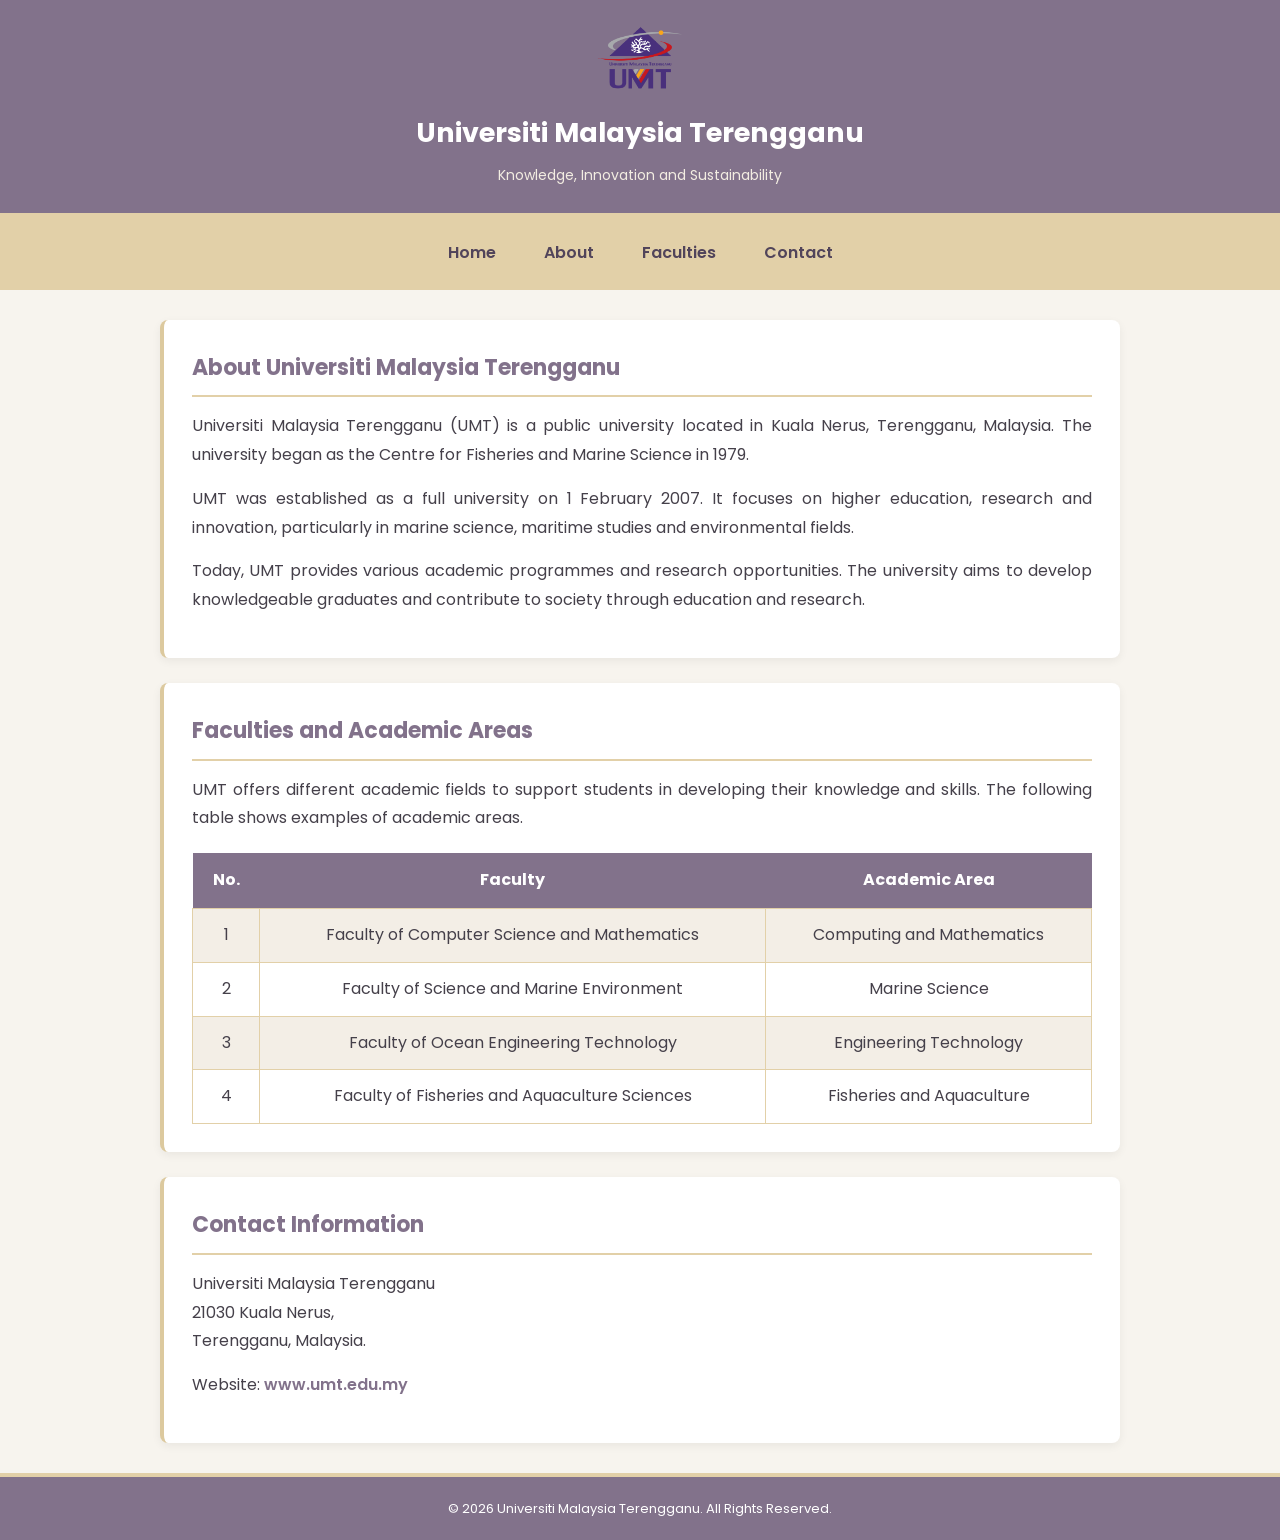
<file: umt.html/umt.html>
<!DOCTYPE html>
<html lang="en">

<head>
    <meta charset="UTF-8">
    <meta name="viewport" content="width=device-width, initial-scale=1.0">

    <title>Universiti Malaysia Terengganu</title>

    <!-- External CSS -->
    <link rel="stylesheet" href="umt.css">

    <!-- Google Fonts -->
    <link rel="preconnect" href="https://fonts.googleapis.com">
    <link rel="preconnect" href="https://fonts.gstatic.com" crossorigin>

    <link href="https://fonts.googleapis.com/css2?family=Poppins:wght@400;500;600;700&display=swap"
          rel="stylesheet">
</head>

<body>

    <!-- HEADER -->
    <header id="home">

        <img src="umt.png" alt="UMT Logo" class="logo">

        <h1>Universiti Malaysia Terengganu</h1>

        <p>Knowledge, Innovation and Sustainability</p>

    </header>


    <!-- NAVIGATION BAR -->
    <nav>
        <a href="#home">Home</a>
        <a href="#about">About</a>
        <a href="#faculties">Faculties</a>
        <a href="#contact">Contact</a>
    </nav>


    <!-- MAIN CONTENT -->
    <main>

        <!-- ABOUT SECTION -->
        <section id="about">

            <h2>About Universiti Malaysia Terengganu</h2>

            <p>
                Universiti Malaysia Terengganu (UMT) is a public
                university located in Kuala Nerus, Terengganu,
                Malaysia. The university began as the Centre for
                Fisheries and Marine Science in 1979.
            </p>

            <p>
                UMT was established as a full university on
                1 February 2007. It focuses on higher education,
                research and innovation, particularly in marine
                science, maritime studies and environmental fields.
            </p>

            <p>
                Today, UMT provides various academic programmes
                and research opportunities. The university aims
                to develop knowledgeable graduates and contribute
                to society through education and research.
            </p>

        </section>


        <!-- FACULTY TABLE -->
        <section id="faculties">

            <h2>Faculties and Academic Areas</h2>

            <p>
                UMT offers different academic fields to support
                students in developing their knowledge and skills.
                The following table shows examples of academic areas.
            </p>

            <table>

                <tr>
                    <th>No.</th>
                    <th>Faculty</th>
                    <th>Academic Area</th>
                </tr>

                <tr>
                    <td>1</td>
                    <td>Faculty of Computer Science and Mathematics</td>
                    <td>Computing and Mathematics</td>
                </tr>

                <tr>
                    <td>2</td>
                    <td>Faculty of Science and Marine Environment</td>
                    <td>Marine Science</td>
                </tr>

                <tr>
                    <td>3</td>
                    <td>Faculty of Ocean Engineering Technology</td>
                    <td>Engineering Technology</td>
                </tr>

                <tr>
                    <td>4</td>
                    <td>Faculty of Fisheries and Aquaculture Sciences</td>
                    <td>Fisheries and Aquaculture</td>
                </tr>

            </table>

        </section>


        <!-- CONTACT SECTION -->
        <section id="contact">

            <h2>Contact Information</h2>

            <p>
                Universiti Malaysia Terengganu<br>
                21030 Kuala Nerus,<br>
                Terengganu, Malaysia.
            </p>

            <p>
                Website:
                <a href="https://www.umt.edu.my/" target="_blank">
                    www.umt.edu.my
                </a>
            </p>

        </section>

    </main>


    <!-- FOOTER -->
    <footer>

        <p>
            &copy; 2026 Universiti Malaysia Terengganu.
            All Rights Reserved.
        </p>

    </footer>

</body>
</html>
</file>
<file: Lab4_ExerB.html/cafe.css>
/* External CSS: navigation bar styling */
nav { background-color: #4A235A; }
nav ul {
    list-style-type: none;
    margin: 0;
    padding: 0;
    text-align: center;
}
nav li { display: inline-block; }
nav a {
    display: block;
    padding: 14px 22px;
    color: white;
    text-decoration: none;
    text-transform: uppercase;
}
nav a:hover { background-color: #D35400; }

/* Link states must be written in this order */
a:link { color: #1A5276; }
a:visited { color: #7D3C98; }
a:hover { color: #E67E22; }
a:active { color: #C0392B; }

/* Keep navigation link text readable in every link state */
nav a:link, nav a:visited, nav a:hover, nav a:active { color: white; }

@media (max-width: 600px) {
    nav li { display: block; }
}
</file>
<file: lab5_ExerA.html/food.css>
body {
    margin: 0;
    background-color: #FBF7F0;
    color: #2C2C2C;
    font-family: 'Open Sans', sans-serif;
}

header {
    background-image: url("header-bg.jpg");
    background-size: cover;
    background-position: center;
    background-repeat: no-repeat;
    text-align: center;
    color: white;
    padding: 70px 20px;
}

header h1 {
    font-family: 'Poppins', sans-serif;
    font-size: 35px;
}

nav {
    background-color: #2C2C2C;
    overflow: hidden;
}

nav ul {
    list-style-type: none;
    margin: 0;
    padding: 0;
}

nav li {
    float: left;
}

nav li a {
    display: block;
    color: white;
    text-decoration: none;
    padding: 14px 20px;
}

nav li a:hover {
    background-color: #E67E22;
}

nav li a.active {
    background-color: #1B4F72;
}

main {
    width: 90%;
    max-width: 980px;
    margin: 30px auto;
}

section {
    margin-bottom: 35px;
}

h2 {
    font-family: 'Poppins', sans-serif;
    color: #333;
}

p {
    text-align: justify;
    line-height: 1.8;
}

#foodTable {
    border-collapse: collapse;
    width: 100%;
}

#foodTable th,
#foodTable td {
    border: 1px solid #ddd;
    padding: 12px;
}

#foodTable th {
    background-color: #E67E22;
    color: white;
    text-transform: uppercase;
    text-align: center;
}

#foodTable tr:nth-child(even) {
    background-color: #FDEBD0;
}

#foodTable tr:hover {
    background-color: #EFE6D8;
}

#foodTable td:last-child {
    text-align: right;
}

footer {
    background-color: #EFE6D8;
    text-align: center;
    padding: 15px;
}

@media screen and (max-width: 600px) {
    header h1 {
        font-size: 25px;
    }

    main {
        width: 95%;
    }
}
</file>
<file: Lab5_ExerB.html/shop.css>
/* Body setup with font family and background image settings */
body {
    font-family: 'Roboto', sans-serif;
    background-repeat: no-repeat;
    background-position: right top;
    margin: 0;
}

/* Header container with background image, cover sizing, and white text */
header {
    background-image: url("books.jpg");
    background-size: cover;
    color: white;
    text-align: center;
    padding: 30px 10px;
}

/* Headings styled with Merriweather font */
h1, h2, h3 {
    font-family: 'Merriweather', serif;
}

/* Navigation bar background and layout */
nav {
    background-color: #333;
}

ul {
    list-style-type: none;
    margin: 0;
    padding: 0;
    overflow: hidden;
}

li {
    float: left;
}

/* Navigation links */
li a {
    display: block;
    color: white;
    padding: 14px 16px;
    text-decoration: none;
}

/* Hover effect for navigation links */
li a:hover {
    background-color: #111;
}

/* Active class for the Home navigation link */
li a.active {
    background-color: #04AA6D;
}

/* Main content spacing */
main {
    padding: 20px;
}

/* Paragraph line-height styling */
p {
    line-height: 1.6;
}

/* Table styling with single borders */
#products {
    border-collapse: collapse;
    width: 100%;
}

#products td, #products th {
    border: 1px solid #ddd;
    padding: 8px;
}

/* Table header formatting: uppercase, centered, vertical padding */
#products th {
    background-color: #04AA6D;
    color: white;
    text-transform: uppercase;
    text-align: center;
    padding-top: 12px;
    padding-bottom: 12px;
}

/* Right-align the Price (RM) column (3rd column) */
#products td:nth-child(3),
#products th:nth-child(3) {
    text-align: right;
}

/* Alternating row colors (zebra striping) for even rows */
#products tr:nth-child(even) {
    background-color: #f2f2f2;
}

/* Corrected hover effect for table rows */
#products tr:hover {
    background-color: #ddd;
}

/* Subtle footer styling */
footer {
    background-color: #f1f1f1;
    text-align: center;
    padding: 10px;
}
</file>
<file: umt.html/umt.css>
/* GENERAL STYLING */

* {
    margin: 0;
    padding: 0;
    box-sizing: border-box;
}

body {
    font-family: 'Poppins', sans-serif;
    background-color: #F7F4EE;
    color: #45404A;
    line-height: 1.8;
}


/* HEADER */

header {
    background-color: #82728B;
    color: white;
    text-align: center;
    padding: 25px 20px;
    border-bottom: 4px solid #E2D0A8;
}

.logo {
    width: 90px;
    height: auto;
    margin-bottom: 8px;
}

header h1 {
    font-size: 27px;
    margin-bottom: 5px;
}

header p {
    font-size: 14px;
    color: #F3EDE2;
}


/* NAVIGATION BAR */

nav {
    background-color: #E2D0A8;
    text-align: center;
    padding: 12px;
}

nav a {
    display: inline-block;
    color: #51445A;
    text-decoration: none;
    padding: 10px 22px;
    font-weight: 600;
    transition: 0.3s;
}

nav a:hover {
    background-color: #82728B;
    color: white;
    border-radius: 5px;
}


/* MAIN CONTENT */

main {
    max-width: 1000px;
    margin: 30px auto;
    padding: 0 20px;
}


/* CONTENT SECTION */

section {
    background-color: white;
    padding: 28px;
    margin-bottom: 25px;
    border-radius: 8px;
    border-left: 4px solid #DCC99E;
    box-shadow: 0 3px 10px rgba(0,0,0,0.06);
}

section h2 {
    color: #82728B;
    font-size: 22px;
    margin-bottom: 15px;
    border-bottom: 2px solid #E2D0A8;
    padding-bottom: 8px;
}

section p {
    text-align: justify;
    margin-bottom: 15px;
}


/* TABLE */

table {
    width: 100%;
    border-collapse: collapse;
    margin-top: 20px;
}

th {
    background-color: #82728B;
    color: white;
    padding: 13px;
    text-align: center;
}

td {
    padding: 12px;
    border: 1px solid #E2D0A8;
    text-align: center;
}

tr:nth-child(even) {
    background-color: #F3EEE6;
}

tr:nth-child(odd) {
    background-color: white;
}

tr:hover {
    background-color: #EDE5D8;
}


/* CONTACT LINK */

section a {
    color: #82728B;
    font-weight: 600;
    text-decoration: none;
}

section a:hover {
    color: #A58A54;
    text-decoration: underline;
}


/* FOOTER */

footer {
    background-color: #82728B;
    color: white;
    text-align: center;
    padding: 20px;
    margin-top: 30px;
    border-top: 4px solid #E2D0A8;
}

footer p {
    font-size: 13px;
}


/* RESPONSIVE DESIGN */

@media screen and (max-width: 600px) {

    header h1 {
        font-size: 21px;
    }

    nav a {
        padding: 8px 10px;
        font-size: 13px;
    }

    main {
        padding: 0 12px;
    }

    section {
        padding: 18px;
        overflow-x: auto;
    }

    table {
        min-width: 550px;
    }

}
</file>
